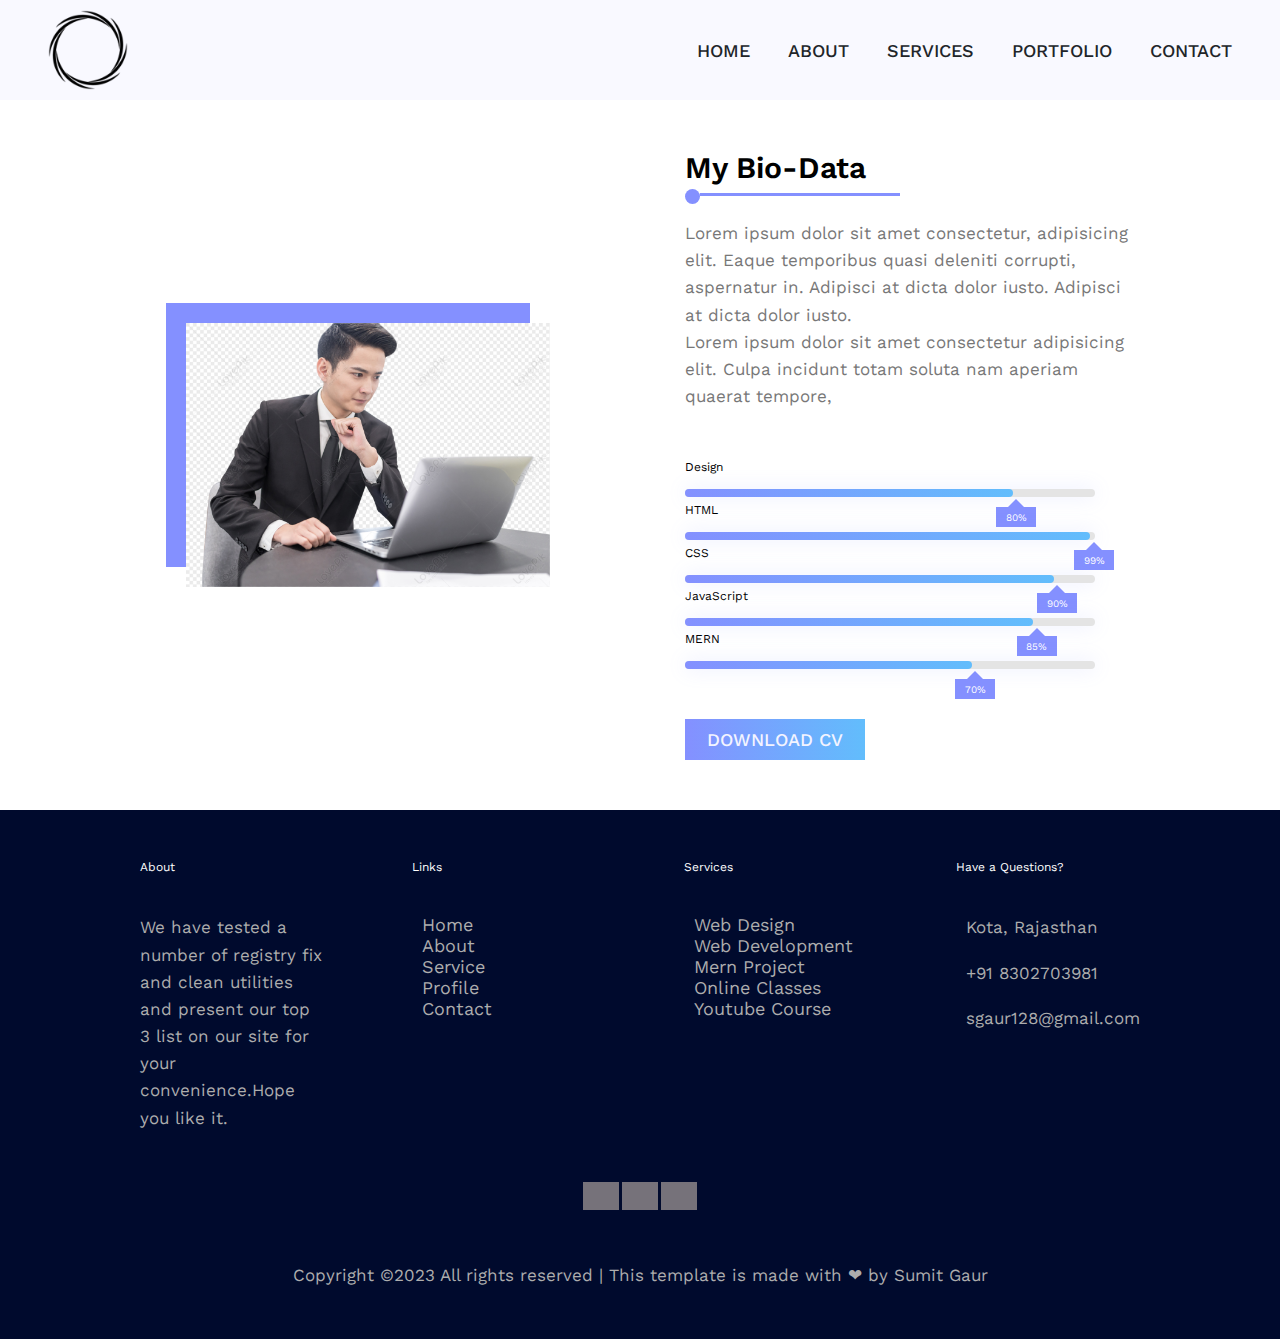
<file: about.html>
<!DOCTYPE html>
<html lang="en">
    <head>
        <meta charset="UTF-8">
        <meta http-equiv="X-UA-Compatible" content="IE=edge">
        <meta name="viewport" content="width=device-width, initial-scale=1.0">
        <link
        rel="stylesheet"
        href="https://cdn.jsdelivr.net/npm/swiper@8/swiper-bundle.min.css"/>
        <link rel="stylesheet" 
        href="https://cdnjs.cloudflare.com/ajax/libs/font-awesome/6.0.0/css/all.min.css" 
        integrity="sha512-9usAa10IRO0HhonpyAIVpjrylPvoDwiPUiKdWk5t3PyolY1cOd4DSE0Ga+ri4AuTroPR5aQvXU9xC6qOPnzFeg==" crossorigin="anonymous" referrerpolicy="no-referrer" />
        <link rel="stylesheet" href="css/style.css">
       
        <script defer src="main.js"></script>
        <title>About us</title>
    </head>
<body>
     <!-- ============================
        Our Header Section Start  
      ============================== -->
    <header class="header">
        <img src="images/logo.png.webp" alt="logo image" class="logo">
         <nav class="nabar">
            <ul class="navbar-lists">
               <li><a href="./index.html" class="navbar-link home-link">Home</a></li>
               <li><a href="./about.html" class="navbar-link about-link">About</a></li>
               <li><a href="./service.html" class="navbar-link service-link">Services</a></li>
               <li><a href="./portfolio.html" class="navbar-link portfolio-link">Portfolio</a></li>
               <li><a href="./contact.html" class="navbar-link contact-link">Contact</a></li>
            </ul>
         </nav>
      </header>
   
            <!-- ==========================
    Bio-Data Section Start
    ===============================-->

    <section class="section-biodata section">
        <div class="container grid grid-two-column">
          <div class="bio-image">
            <img src="images/bio-data-image.png" alt="My Bio Data image"  >
          </div>
             <!-- bio right side data  -->
             <div class="bio-data">
                <h2 class="common-heading">my bio-data</h2>
                <p>Lorem ipsum dolor sit amet consectetur, adipisicing elit.
                     Eaque temporibus quasi deleniti corrupti, aspernatur in. Adipisci at dicta dolor iusto.
                     Adipisci at dicta dolor iusto.
                    
                    </p>
                    
                    <p>Lorem ipsum dolor sit amet consectetur adipisicing elit. 
                        Culpa incidunt totam soluta nam aperiam quaerat tempore,
                       
                    </p>
                    <div class="bio-data-stats">
                        <div class="bio-stats">
                            <h3>Design</h3>
                            <div class="bio-progress-bar">
                                <span>80%</span>
                            </div>
                        </div>
                        <div class="bio-stats">
                            <h3>HTML</h3>
                            <div class="bio-progress-bar bio-progress-2">
                                <span>99%</span>
                            </div>
                        </div>
                        <div class="bio-stats">
                            <h3>CSS</h3>
                            <div class="bio-progress-bar bio-progress-3">
                                <span>90%</span>
                            </div>
                        </div>
                        <div class="bio-stats">
                            <h3>JavaScript</h3>
                            <div class="bio-progress-bar bio-progress-4">
                                <span>85%</span>
                            </div>
                        </div>
                        <div class="bio-stats">
                            <h3>MERN</h3>
                            <div class="bio-progress-bar bio-progress-5">
                                <span>70%</span>
                            </div>
                        </div>
                         
                    </div>
                    <div class="bio-data-btn">
                        <a href="#" class="btn">Download CV</a>
                    </div>
             </div>
        </div>
    </section>

     <!-- ============================
        Our Footer Section Start  
      ============================== -->
      <footer class="footer section section-footer">
        <div class="container grid grid-four-column">
            <div class="f-about">
                <h3>About</h3>
                <p>
                    We have tested a number of registry fix and clean utilities and present
                    our top 3 list on our site for your convenience.Hope you like it.
                </p>
            </div>
            <!-- end -->
            <div class="f-links">
                <h3>Links</h3>
                <ul>
                    <li>
                      <span><ion-icon name="arrow-forward-outline"></ion-icon></span>
                        <a href="./index.html">Home</a>
                    </li>
                </ul>
                <ul>
                    <li>
                        <span><ion-icon name="arrow-forward-outline"></ion-icon></span>
                        <a href="./about.html">About</a>
                    </li>
                </ul>
                <ul>
                    <li>
                        <span><ion-icon name="arrow-forward-outline"></ion-icon></span>
                        <a href="./service.html">Service</a>
                    </li>
                </ul>
                <ul>
                    <li>
                        <span><ion-icon name="arrow-forward-outline"></ion-icon></span>
                        <a href="./portfolio.html">Profile</a>
                    </li>
                </ul>
                <ul>
                    <li>
                        <span><ion-icon name="arrow-forward-outline"></ion-icon></span>
                        <a href="./contact.html">Contact</a>
                    </li>
                </ul>
            </div>
            <!-- end -->
            <div class="f-services">
                <h3>Services</h3>
                <ul>
                    <li>
                        <span><ion-icon name="arrow-forward-outline"></ion-icon></span>
                        <a href="./service.html">Web design</a>
                    </li>
                </ul>
                <ul>
                    <li>
                        <span><ion-icon name="arrow-forward-outline"></ion-icon></span>
                        <a href="./service.html">web development</a>
                    </li>
                </ul>
                <ul>
                    <li>
                        <span><ion-icon name="arrow-forward-outline"></ion-icon></span>
                        <a href="./service.html">mern project</a>
                    </li>
                </ul>
                <ul>
                    <li>
                        <span><ion-icon name="arrow-forward-outline"></ion-icon></span>
                        <a href="./service.html">online classes</a>
                    </li>
                </ul>
                <ul>
                    <li>
                        <span><ion-icon name="arrow-forward-outline"></ion-icon></span>
                        <a href="./service.html">Youtube Course</a>
                    </li>
                </ul>
            </div>
            <!-- end -->
            <div class="f-address">
                <h3>Have a Questions?</h3>
                <address>
                    <div>
                        <p>
                            <span><ion-icon name="location-outline"></ion-icon></span>
                            Kota, Rajasthan
                        </p>
                    </div>
                    <div>
                        <p>
                            <span><ion-icon name="call-outline"></ion-icon></span>
                           <a href="tel:+918302703981">+91 8302703981</a> 
                        </p>
                    </div>
                    <div>
                        <p>
                            <span><ion-icon name="mail-outline"></ion-icon></span>
                           <a href="mailto:sgaur128@gmail.com">sgaur128@gmail.com</a> 
                        </p>
                    </div>
                </address>
            </div>
          </div>
      
          <div class="container">
            <div class="f-social-icons">
                <a href="https://www.instagram.com/thapatechnical/" target="_blank">
                    <ion-icon class="icons" name="logo-instagram"></ion-icon>
                </a> 
    
                <a href="https://discord.gg/MdScmCsua6" target="_blank">
                    <ion-icon class="icons" name="logo-discord"></ion-icon>
                </a>
                
                <a href="https://www.instagram.com/thapatechnical/" target="_blank">
                    <ion-icon class="icons" name="logo-youtube"></ion-icon>
                </a> 
            </div>
            <div class="f-credits">
                <p>
                    Copyright  ©2023 All rights reserved | This template is made with ❤ by Sumit Gaur
                </p>
            </div>
          </div> 
    
     </footer>
</body>
</html>
</file>
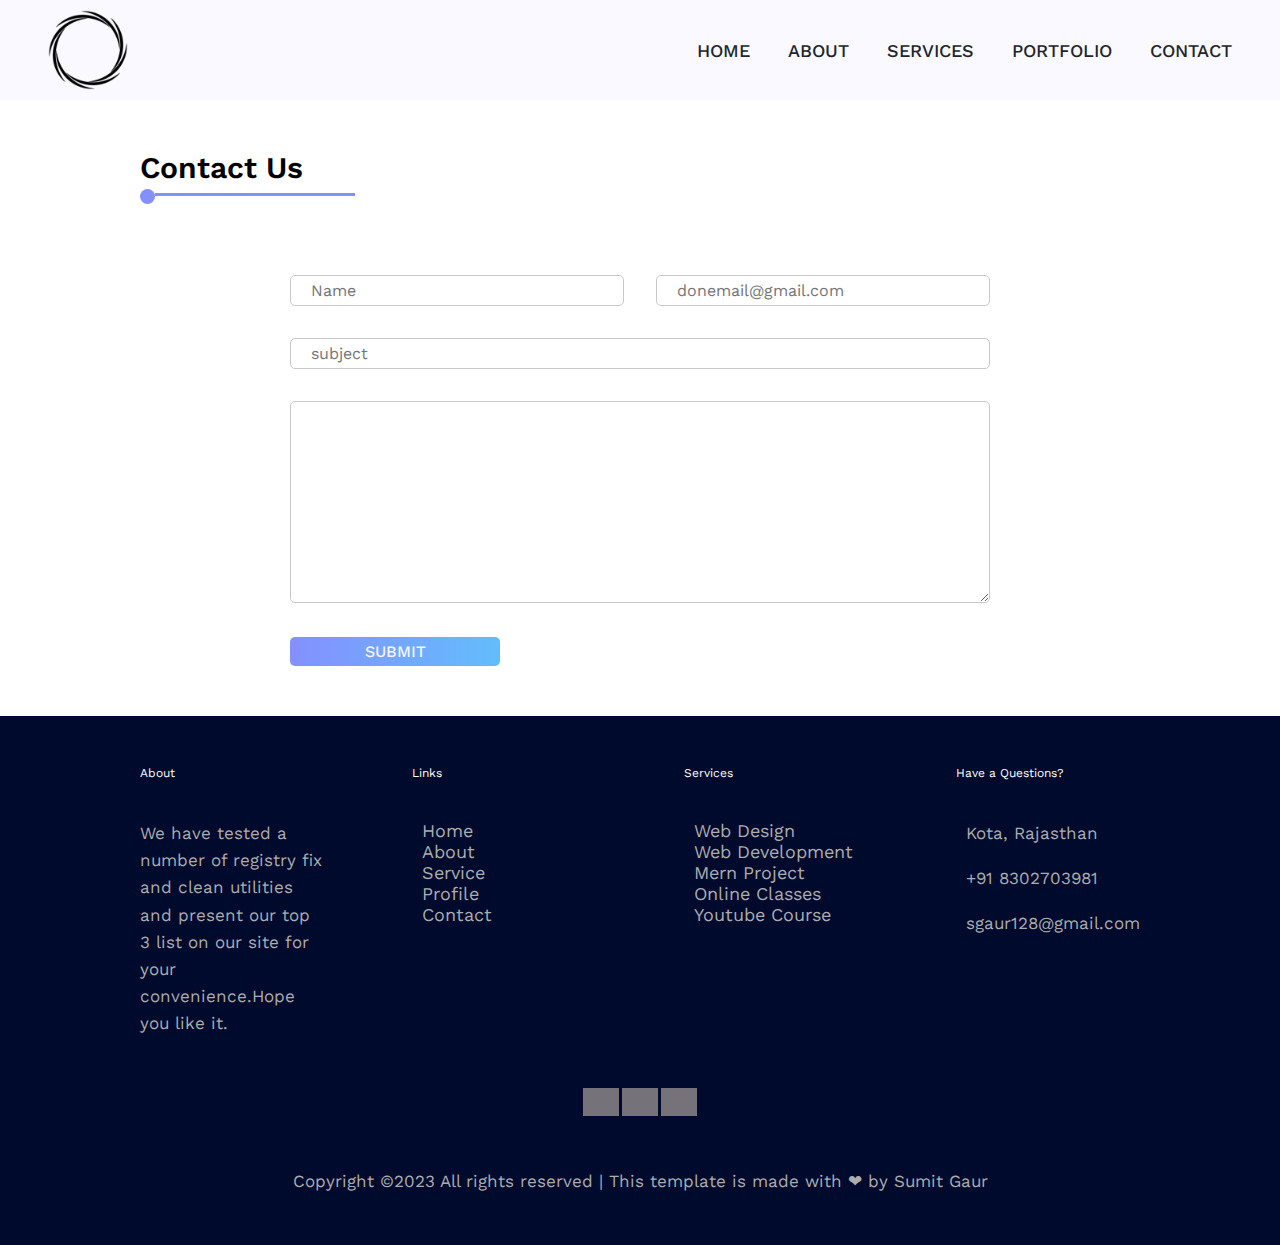
<file: contact.html>
<!DOCTYPE html>
<html lang="en">
    <head>
        <meta charset="UTF-8">
        <meta http-equiv="X-UA-Compatible" content="IE=edge">
        <meta name="viewport" content="width=device-width, initial-scale=1.0">
        <link
        rel="stylesheet"
        href="https://cdn.jsdelivr.net/npm/swiper@8/swiper-bundle.min.css"/>
        <link rel="stylesheet" 
        href="https://cdnjs.cloudflare.com/ajax/libs/font-awesome/6.0.0/css/all.min.css" 
        integrity="sha512-9usAa10IRO0HhonpyAIVpjrylPvoDwiPUiKdWk5t3PyolY1cOd4DSE0Ga+ri4AuTroPR5aQvXU9xC6qOPnzFeg==" crossorigin="anonymous" referrerpolicy="no-referrer" />
        <link rel="stylesheet" href="css/style.css">
       
        <script defer src="main.js"></script>
        <title>About us</title>
    </head>
<body>
     <!-- ============================
        Our Header Section Start  
      ============================== -->
    <header class="header">
        <img src="images/logo.png.webp" alt="logo image" class="logo">
         <nav class="nabar">
            <ul class="navbar-lists">
               <li><a href="./index.html" class="navbar-link home-link">Home</a></li>
               <li><a href="./about.html" class="navbar-link about-link">About</a></li>
               <li><a href="./service.html" class="navbar-link service-link">Services</a></li>
               <li><a href="./portfolio.html" class="navbar-link portfolio-link">Portfolio</a></li>
               <li><a href="./contact.html" class="navbar-link contact-link">Contact</a></li>
            </ul>
         </nav>
      </header>
       <!-- ============================
        Our Contactus Section Start  
      ============================== -->

   <section class="section section-contact">
    <div class="container">
        <h2 class="common-heading">Contact us</h2>
    </div>
    <div class="section-contact-main contact-container">
        <form action="#">
            <div class="grid grid-two-column">
                <div>
                <!-- <label for="username">Name</label> -->
                <input type="text" name="username" placeholder="Name" id="username">
                </div>
                <div>
                    <!-- <label for="useremail">Email</label> -->
                    <input type="text" name="useremail" id="useremail" placeholder="donemail@gmail.com">
                    </div> 
            </div>
            <div>
                <!-- <label for="subject">Subject</label> -->
                <input type="text" name="subject" placeholder="subject" id="subject">
            </div>
            <div>
                <label for="textarea"></label>
                 <textarea name="text" id="textarea" cols="30" rows="10"></textarea>
            </div>
            <div>
                <input type="submit" name="submit" id="submit" class="btn">
            </div>
        </form>
    </div>
   </section>

     <!-- ============================
        Our Footer Section Start  
      ============================== -->
      <footer class="footer section section-footer">
        <div class="container grid grid-four-column">
            <div class="f-about">
                <h3>About</h3>
                <p>
                    We have tested a number of registry fix and clean utilities and present
                    our top 3 list on our site for your convenience.Hope you like it.
                </p>
            </div>
            <!-- end -->
            <div class="f-links">
                <h3>Links</h3>
                <ul>
                    <li>
                      <span><ion-icon name="arrow-forward-outline"></ion-icon></span>
                        <a href="./index.html">Home</a>
                    </li>
                </ul>
                <ul>
                    <li>
                        <span><ion-icon name="arrow-forward-outline"></ion-icon></span>
                        <a href="./about.html">About</a>
                    </li>
                </ul>
                <ul>
                    <li>
                        <span><ion-icon name="arrow-forward-outline"></ion-icon></span>
                        <a href="./service.html">Service</a>
                    </li>
                </ul>
                <ul>
                    <li>
                        <span><ion-icon name="arrow-forward-outline"></ion-icon></span>
                        <a href="./portfolio.html">Profile</a>
                    </li>
                </ul>
                <ul>
                    <li>
                        <span><ion-icon name="arrow-forward-outline"></ion-icon></span>
                        <a href="./contact.html">Contact</a>
                    </li>
                </ul>
            </div>
            <!-- end -->
            <div class="f-services">
                <h3>Services</h3>
                <ul>
                    <li>
                        <span><ion-icon name="arrow-forward-outline"></ion-icon></span>
                        <a href="./service.html">Web design</a>
                    </li>
                </ul>
                <ul>
                    <li>
                        <span><ion-icon name="arrow-forward-outline"></ion-icon></span>
                        <a href="./service.html">web development</a>
                    </li>
                </ul>
                <ul>
                    <li>
                        <span><ion-icon name="arrow-forward-outline"></ion-icon></span>
                        <a href="./service.html">mern project</a>
                    </li>
                </ul>
                <ul>
                    <li>
                        <span><ion-icon name="arrow-forward-outline"></ion-icon></span>
                        <a href="./service.html">online classes</a>
                    </li>
                </ul>
                <ul>
                    <li>
                        <span><ion-icon name="arrow-forward-outline"></ion-icon></span>
                        <a href="./service.html">Youtube Course</a>
                    </li>
                </ul>
            </div>
            <!-- end -->
            <div class="f-address">
                <h3>Have a Questions?</h3>
                <address>
                    <div>
                        <p>
                            <span><ion-icon name="location-outline"></ion-icon></span>
                            Kota, Rajasthan
                        </p>
                    </div>
                    <div>
                        <p>
                            <span><ion-icon name="call-outline"></ion-icon></span>
                           <a href="tel:+918302703981">+91 8302703981</a> 
                        </p>
                    </div>
                    <div>
                        <p>
                            <span><ion-icon name="mail-outline"></ion-icon></span>
                           <a href="mailto:sgaur128@gmail.com">sgaur128@gmail.com</a> 
                        </p>
                    </div>
                </address>
            </div>
          </div>
      
          <div class="container">
            <div class="f-social-icons">
                <a href="https://www.instagram.com/thapatechnical/" target="_blank">
                    <ion-icon class="icons" name="logo-instagram"></ion-icon>
                </a> 
    
                <a href="https://discord.gg/MdScmCsua6" target="_blank">
                    <ion-icon class="icons" name="logo-discord"></ion-icon>
                </a>
                
                <a href="https://www.instagram.com/thapatechnical/" target="_blank">
                    <ion-icon class="icons" name="logo-youtube"></ion-icon>
                </a> 
            </div>
            <div class="f-credits">
                <p>
                    Copyright  ©2023 All rights reserved | This template is made with ❤ by Sumit Gaur
                </p>
            </div>
          </div> 
    
     </footer>
</body>
</html>
</file>
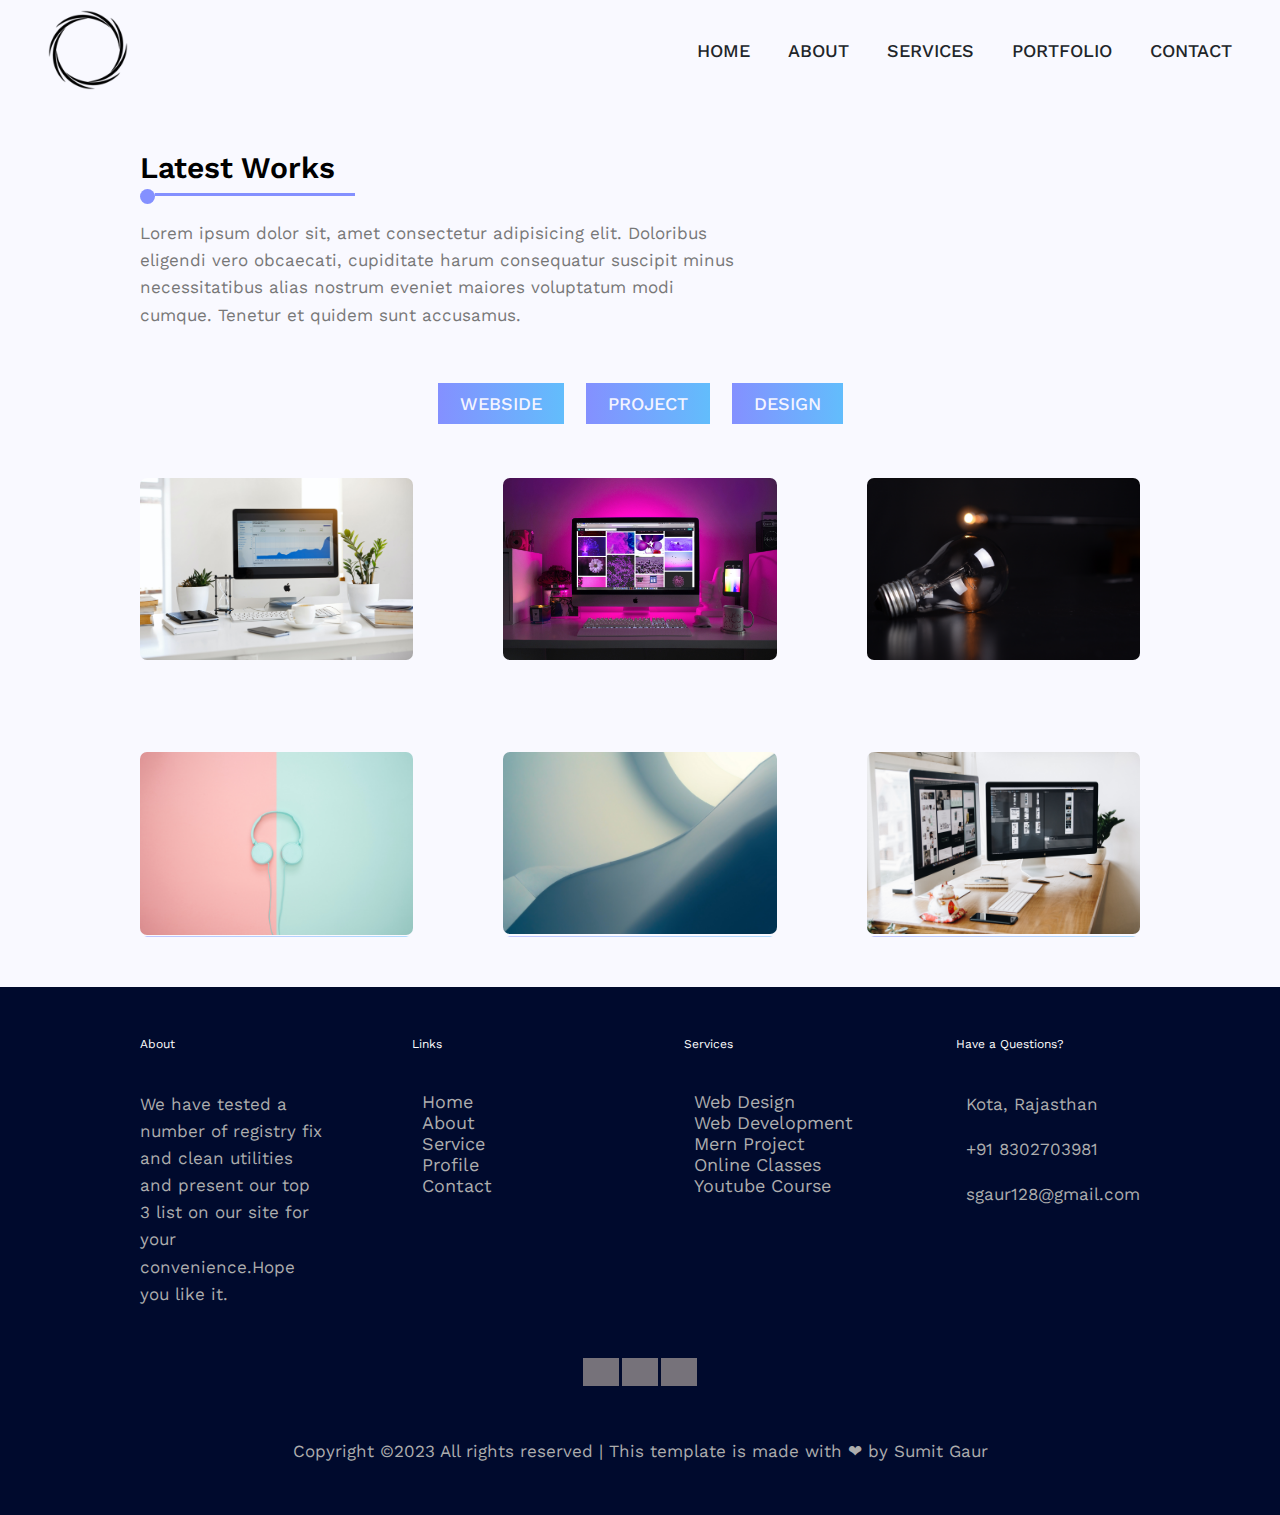
<file: portfolio.html>
<!DOCTYPE html>
<html lang="en">
<head>
    <meta charset="UTF-8">
    <meta http-equiv="X-UA-Compatible" content="IE=edge">
    <meta name="viewport" content="width=device-width, initial-scale=1.0">
    <link
    rel="stylesheet"
    href="https://cdn.jsdelivr.net/npm/swiper@8/swiper-bundle.min.css"/>
    <link rel="stylesheet" 
    href="https://cdnjs.cloudflare.com/ajax/libs/font-awesome/6.0.0/css/all.min.css" 
    integrity="sha512-9usAa10IRO0HhonpyAIVpjrylPvoDwiPUiKdWk5t3PyolY1cOd4DSE0Ga+ri4AuTroPR5aQvXU9xC6qOPnzFeg==" crossorigin="anonymous" referrerpolicy="no-referrer" />
    <link rel="stylesheet" href="css/style.css">
   
    <script defer src="main.js"></script>
</head>
<body>
       <!-- ==========================
    Heder Section Start
    ===============================-->
    <header class="header">
        <img src="images/logo.png.webp" alt="logo image" class="logo">
         <nav class="nabar">
            <ul class="navbar-lists">
               <li><a href="./index.html" class="navbar-link home-link">Home</a></li>
               <li><a href="./about.html" class="navbar-link about-link">About</a></li>
               <li><a href="./service.html" class="navbar-link service-link">Services</a></li>
               <li><a href="./portfolio.html" class="navbar-link portfolio-link">Portfolio</a></li>
               <li><a href="./contact.html" class="navbar-link contact-link">Contact</a></li>
            </ul>
         </nav>
      </header>
         <!-- ==========================
           Our Profile Section Start
        ===============================-->

    <section class="section section-portfolio" id="portfolio-section">
        <div class="container">
            <h2 class="common-heading">Latest Works</h2>
            <p>Lorem ipsum dolor sit, amet consectetur adipisicing elit. Doloribus eligendi vero obcaecati,
                 cupiditate harum consequatur suscipit minus necessitatibus alias nostrum eveniet maiores voluptatum modi cumque.
                  Tenetur et quidem sunt accusamus.</p>
        </div>
        <div class="p-btns">
            <div class="btn p-btn" data-btn-num="1">Webside</div>
            <div class="btn p-btn" data-btn-num="2">project</div>
            <div class="btn p-btn" data-btn-num="3">Design</div>
        </div>
        <div class="container grid grid-three-column portfolio-images">
            <div class="img-overlay p-btn--1">
                <img src="images/project.jpg" alt="">
                <div class="overlay">
                    <a href="" target="_sumit" class="common-heading">Project 1</a>
                </div>
            </div>
            <div class="img-overlay p-btn--2">
                <img src="images/uiDesign.jpg" alt="">
                <div class="overlay">
                    <a href="" target="_sumit" class="common-heading">Project 2</a>
                </div>
            </div>
            <div class="img-overlay p-btn--1 p-btn--2">
                <img src="images/ourTechnology.jpg" alt="">
                <div class="overlay">
                    <a href="" target="_sumit" class="common-heading">Project 3</a>
                </div>
            </div>
            <div class="img-overlay p-btn--3">
                <img src="images/creative.jpg" alt="">
                <div class="overlay">
                    <a href="" target="_sumit" class="common-heading">Project 4</a>
                </div>
            </div>
            <div class="img-overlay p-btn--3">
                <img src="images/wesidebackground.jpg" alt="">
                <div class="overlay">
                    <a href="" target="_sumit" class="common-heading">Project 5</a>
                </div>
            </div>
            <div class="img-overlay p-btn--3 p-btn--1">
                <img src="images/uiDesign2.jpg" alt="">
                <div class="overlay">
                    <a href="" target="_sumit" class="common-heading">Project 6</a>
                </div>
            </div>
        </div>
    </section>

        <!-- ============================
        Footer Section Start  
      ============================== -->
      <footer class="footer section section-footer">
        <div class="container grid grid-four-column">
            <div class="f-about">
                <h3>About</h3>
                <p>
                    We have tested a number of registry fix and clean utilities and present
                    our top 3 list on our site for your convenience.Hope you like it.
                </p>
            </div>
            <!-- end -->
            <div class="f-links">
                <h3>Links</h3>
                <ul>
                    <li>
                      <span><ion-icon name="arrow-forward-outline"></ion-icon></span>
                        <a href="./index.html">Home</a>
                    </li>
                </ul>
                <ul>
                    <li>
                        <span><ion-icon name="arrow-forward-outline"></ion-icon></span>
                        <a href="./about.html">About</a>
                    </li>
                </ul>
                <ul>
                    <li>
                        <span><ion-icon name="arrow-forward-outline"></ion-icon></span>
                        <a href="./service.html">Service</a>
                    </li>
                </ul>
                <ul>
                    <li>
                        <span><ion-icon name="arrow-forward-outline"></ion-icon></span>
                        <a href="./portfolio.html">Profile</a>
                    </li>
                </ul>
                <ul>
                    <li>
                        <span><ion-icon name="arrow-forward-outline"></ion-icon></span>
                        <a href="./contact.html">Contact</a>
                    </li>
                </ul>
            </div>
            <!-- end -->
            <div class="f-services">
                <h3>Services</h3>
                <ul>
                    <li>
                        <span><ion-icon name="arrow-forward-outline"></ion-icon></span>
                        <a href="./service.html">Web design</a>
                    </li>
                </ul>
                <ul>
                    <li>
                        <span><ion-icon name="arrow-forward-outline"></ion-icon></span>
                        <a href="./service.html">web development</a>
                    </li>
                </ul>
                <ul>
                    <li>
                        <span><ion-icon name="arrow-forward-outline"></ion-icon></span>
                        <a href="./service.html">mern project</a>
                    </li>
                </ul>
                <ul>
                    <li>
                        <span><ion-icon name="arrow-forward-outline"></ion-icon></span>
                        <a href="./service.html">online classes</a>
                    </li>
                </ul>
                <ul>
                    <li>
                        <span><ion-icon name="arrow-forward-outline"></ion-icon></span>
                        <a href="./service.html">Youtube Course</a>
                    </li>
                </ul>
            </div>
            <!-- end -->
            <div class="f-address">
                <h3>Have a Questions?</h3>
                <address>
                    <div>
                        <p>
                            <span><ion-icon name="location-outline"></ion-icon></span>
                            Kota, Rajasthan
                        </p>
                    </div>
                    <div>
                        <p>
                            <span><ion-icon name="call-outline"></ion-icon></span>
                           <a href="tel:+918302703981">+91 8302703981</a> 
                        </p>
                    </div>
                    <div>
                        <p>
                            <span><ion-icon name="mail-outline"></ion-icon></span>
                           <a href="mailto:sgaur128@gmail.com">sgaur128@gmail.com</a> 
                        </p>
                    </div>
                </address>
            </div>
          </div>
      
          <div class="container">
            <div class="f-social-icons">
                <a href="https://www.instagram.com/thapatechnical/" target="_blank">
                    <ion-icon class="icons" name="logo-instagram"></ion-icon>
                </a> 
    
                <a href="https://discord.gg/MdScmCsua6" target="_blank">
                    <ion-icon class="icons" name="logo-discord"></ion-icon>
                </a>
                
                <a href="https://www.instagram.com/thapatechnical/" target="_blank">
                    <ion-icon class="icons" name="logo-youtube"></ion-icon>
                </a> 
            </div>
            <div class="f-credits">
                <p>
                    Copyright  ©2023 All rights reserved | This template is made with ❤ by Sumit Gaur
                </p>
            </div>
          </div> 
    
     </footer>
</body>
</html>
</file>
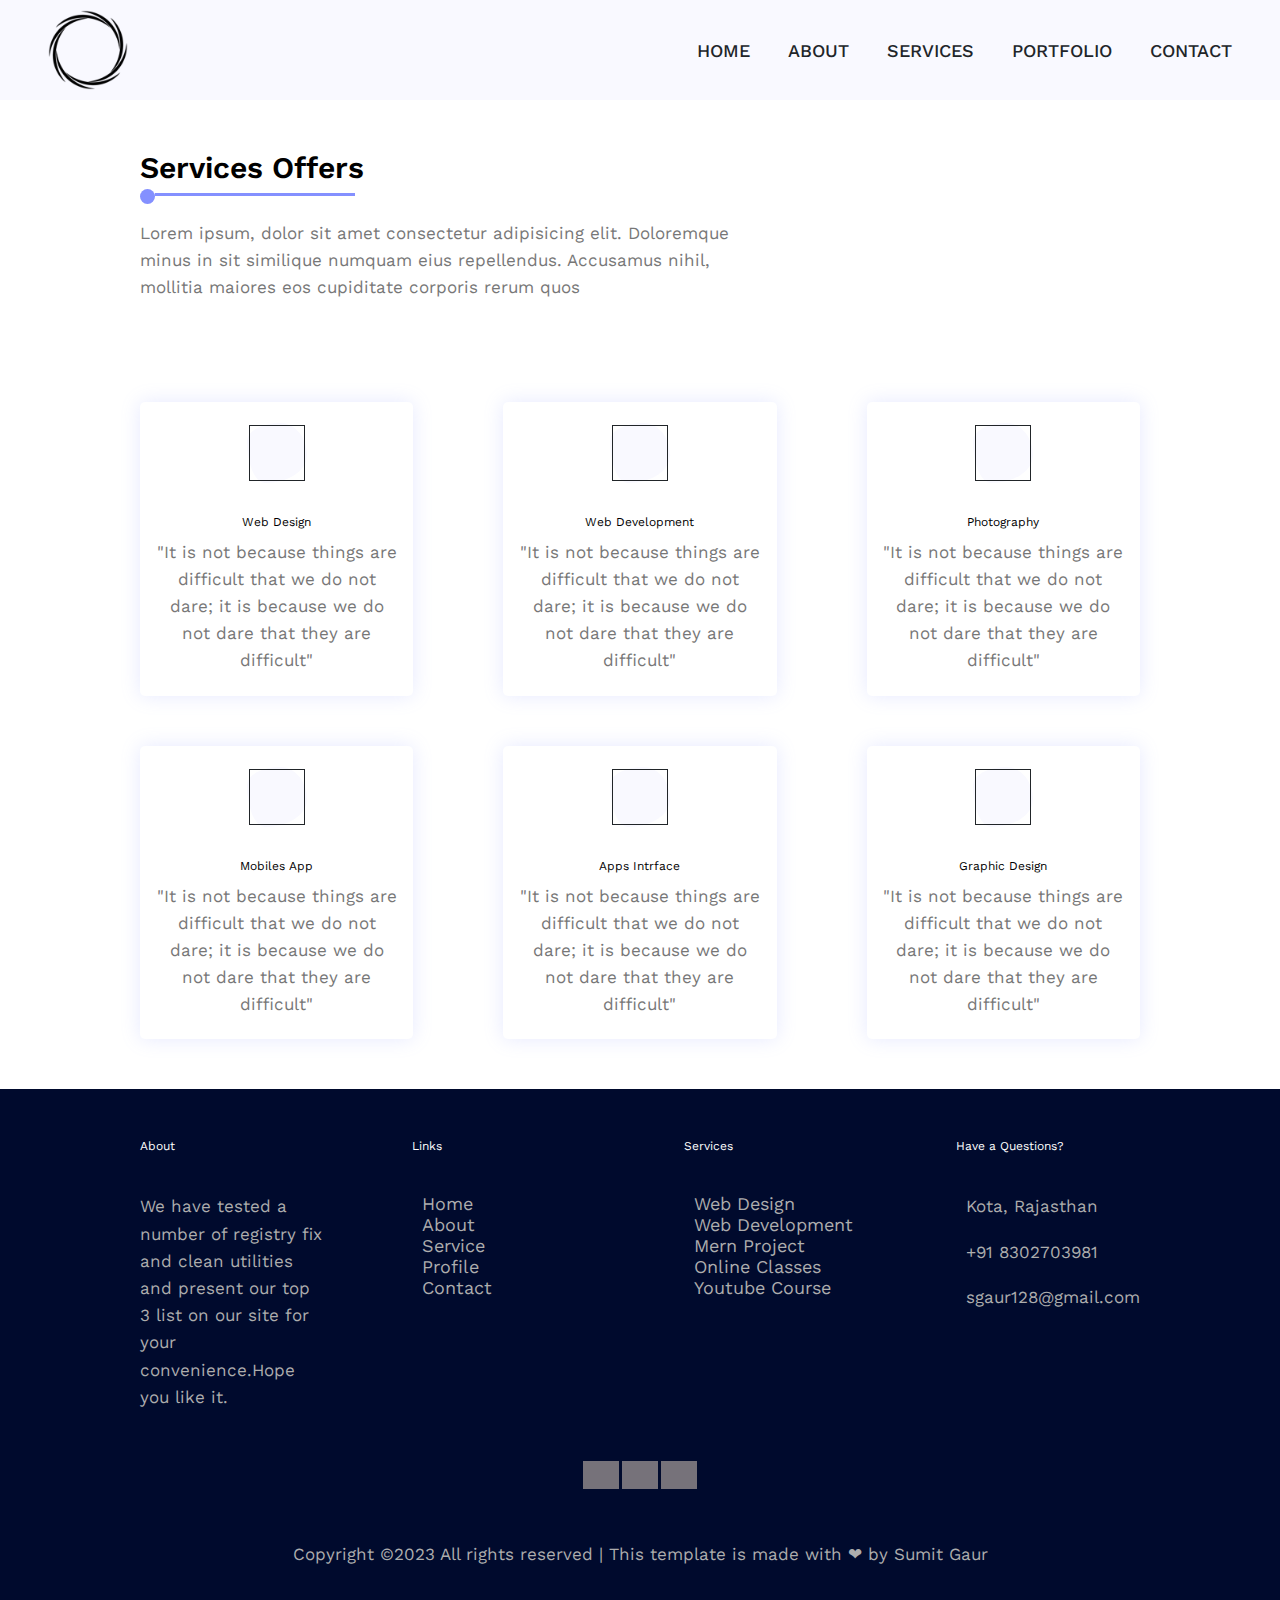
<file: service.html>
<!DOCTYPE html>
<html lang="en">
<head>
    <meta charset="UTF-8">
    <meta http-equiv="X-UA-Compatible" content="IE=edge">
    <meta name="viewport" content="width=device-width, initial-scale=1.0">
    <link
    rel="stylesheet"
    href="https://cdn.jsdelivr.net/npm/swiper@8/swiper-bundle.min.css"/>
    <link rel="stylesheet" 
    href="https://cdnjs.cloudflare.com/ajax/libs/font-awesome/6.0.0/css/all.min.css" 
    integrity="sha512-9usAa10IRO0HhonpyAIVpjrylPvoDwiPUiKdWk5t3PyolY1cOd4DSE0Ga+ri4AuTroPR5aQvXU9xC6qOPnzFeg==" crossorigin="anonymous" referrerpolicy="no-referrer" />
    <link rel="stylesheet" href="css/style.css">
   
    <script defer src="main.js"></script>
</head>
<body>
       <!-- ==========================
    Heder Section Start
    ===============================-->
    <header class="header">
        <img src="images/logo.png.webp" alt="logo image" class="logo">
         <nav class="nabar">
            <ul class="navbar-lists">
               <li><a href="./index.html" class="navbar-link home-link">Home</a></li>
               <li><a href="./about.html" class="navbar-link about-link">About</a></li>
               <li><a href="./service.html" class="navbar-link service-link">Services</a></li>
               <li><a href="./portfolio.html" class="navbar-link portfolio-link">Portfolio</a></li>
               <li><a href="./contact.html" class="navbar-link contact-link">Contact</a></li>
            </ul>
         </nav>
      </header>
      <!-- ============================
        Our Service Section Start
      ============================== -->
      <section class="section section-services">
        <div class="container">
            <h2 class="common-heading">Services Offers</h2>
            <p>Lorem ipsum, dolor sit amet consectetur adipisicing elit.
                 Doloremque minus in sit similique numquam eius repellendus. 
                Accusamus nihil, mollitia maiores eos cupiditate corporis rerum quos
            </p>
        </div>
        <!-- Services offer card -->
        <services class="container grid grid-three-column">
           
            <div class="service-box">
                <!-- <ion-icon name="desktop-sharp" class="sevice-icon"></ion-icon> -->
                <!-- <ion-icon name="logo-web-component" class="service-icon"></ion-icon> -->
                <ion-icon name="desktop-sharp"  class="service-icon"></ion-icon> 
                <h3>web Design</h3>
                <p>"It is not because things are difficult that we do not dare; it is
                    because we do not dare that they are difficult"
                </p>
                </div>
            <div class="service-box">
            <ion-icon name="logo-web-component" class="service-icon"></ion-icon>
            <h3>web Development</h3>
            <p>"It is not because things are difficult that we do not dare; it is
                because we do not dare that they are difficult"
            </p>
                </div>
            <div class="service-box">
                <ion-icon name="camera-sharp" class="service-icon"></ion-icon>
                <h3>photography</h3>
                <p>"It is not because things are difficult that we do not dare; it is
                    because we do not dare that they are difficult"
                </p>
                </div>
             <div class="service-box">
                    <ion-icon name="phone-portrait-sharp" class="service-icon"></ion-icon>
                    <h3>Mobiles App</h3>
                    <p>"It is not because things are difficult that we do not dare; it is
                        because we do not dare that they are difficult"
                    </p>
                </div>
            <div class="service-box">
                <ion-icon name="apps-sharp" class="service-icon"></ion-icon>
                
                     <h3>apps intrface</h3>
                    <p>"It is not because things are difficult that we do not dare; it is
                            because we do not dare that they are difficult"
                    </p>
              </div> 
            <div class="service-box">
                <ion-icon name="desktop" class="service-icon"></ion-icon>
                        <h3>Graphic design</h3>
                        <p>"It is not because things are difficult that we do not dare; it is
                            because we do not dare that they are difficult"
                        </p>
              </div>   
        </services>
      </section>

        <!-- ============================
        Footer Section Start  
      ============================== -->
      <footer class="footer section section-footer">
        <div class="container grid grid-four-column">
            <div class="f-about">
                <h3>About</h3>
                <p>
                    We have tested a number of registry fix and clean utilities and present
                    our top 3 list on our site for your convenience.Hope you like it.
                </p>
            </div>
            <!-- end -->
            <div class="f-links">
                <h3>Links</h3>
                <ul>
                    <li>
                      <span><ion-icon name="arrow-forward-outline"></ion-icon></span>
                        <a href="./index.html">Home</a>
                    </li>
                </ul>
                <ul>
                    <li>
                        <span><ion-icon name="arrow-forward-outline"></ion-icon></span>
                        <a href="./about.html">About</a>
                    </li>
                </ul>
                <ul>
                    <li>
                        <span><ion-icon name="arrow-forward-outline"></ion-icon></span>
                        <a href="./service.html">Service</a>
                    </li>
                </ul>
                <ul>
                    <li>
                        <span><ion-icon name="arrow-forward-outline"></ion-icon></span>
                        <a href="./portfolio.html">Profile</a>
                    </li>
                </ul>
                <ul>
                    <li>
                        <span><ion-icon name="arrow-forward-outline"></ion-icon></span>
                        <a href="./contact.html">Contact</a>
                    </li>
                </ul>
            </div>
            <!-- end -->
            <div class="f-services">
                <h3>Services</h3>
                <ul>
                    <li>
                        <span><ion-icon name="arrow-forward-outline"></ion-icon></span>
                        <a href="./service.html">Web design</a>
                    </li>
                </ul>
                <ul>
                    <li>
                        <span><ion-icon name="arrow-forward-outline"></ion-icon></span>
                        <a href="./service.html">web development</a>
                    </li>
                </ul>
                <ul>
                    <li>
                        <span><ion-icon name="arrow-forward-outline"></ion-icon></span>
                        <a href="./service.html">mern project</a>
                    </li>
                </ul>
                <ul>
                    <li>
                        <span><ion-icon name="arrow-forward-outline"></ion-icon></span>
                        <a href="./service.html">online classes</a>
                    </li>
                </ul>
                <ul>
                    <li>
                        <span><ion-icon name="arrow-forward-outline"></ion-icon></span>
                        <a href="./service.html">Youtube Course</a>
                    </li>
                </ul>
            </div>
            <!-- end -->
            <div class="f-address">
                <h3>Have a Questions?</h3>
                <address>
                    <div>
                        <p>
                            <span><ion-icon name="location-outline"></ion-icon></span>
                            Kota, Rajasthan
                        </p>
                    </div>
                    <div>
                        <p>
                            <span><ion-icon name="call-outline"></ion-icon></span>
                           <a href="tel:+918302703981">+91 8302703981</a> 
                        </p>
                    </div>
                    <div>
                        <p>
                            <span><ion-icon name="mail-outline"></ion-icon></span>
                           <a href="mailto:sgaur128@gmail.com">sgaur128@gmail.com</a> 
                        </p>
                    </div>
                </address>
            </div>
          </div>
      
          <div class="container">
            <div class="f-social-icons">
                <a href="https://www.instagram.com/thapatechnical/" target="_blank">
                    <ion-icon class="icons" name="logo-instagram"></ion-icon>
                </a> 
    
                <a href="https://discord.gg/MdScmCsua6" target="_blank">
                    <ion-icon class="icons" name="logo-discord"></ion-icon>
                </a>
                
                <a href="https://www.instagram.com/thapatechnical/" target="_blank">
                    <ion-icon class="icons" name="logo-youtube"></ion-icon>
                </a> 
            </div>
            <div class="f-credits">
                <p>
                    Copyright  ©2023 All rights reserved | This template is made with ❤ by Sumit Gaur
                </p>
            </div>
          </div> 
    
     </footer>
</body>
</html>
</file>
<file: css/style.css>
@import url('https://fonts.googleapis.com/css2?family=Poppins:ital,wght@0,500;0,600;1,400;1,500;1,600&family=Work+Sans:wght@400;500;600&display=swap');
 
*{
    margin:0;
    padding:0;
    box-sizing: border-box;
    font-family: 'Work Sans', sans-serif;
 }

 /* css variable */

 :root{
    --heading:rgb(0 10 45);
    --para: #777;
    --para-tint:#e4e4e4;
    --white:#fff;
    --black:#212529;
    --overlay:#3e64ff;
    --helper:#8490ff;
    --helper-tint:#f3f4ff;
    --bg:rgb(249 249 255);
    --icons-bg:rgba(144, 172, 209, 0.2);
    --gradient:linear-gradient(0deg, rgb(132 144 255) 0%, rgb(98 189 252) 100%);
    --gradientSupport: -webkit-linear-gradient(
      0deg,
      rgb(132 144 255) 0%,
      rgb(98 189 252) 100%
      );
    --shadow: 0px 0px 20px 0px rgb(132 144 255 / 20%);
    --shadowSupport: 0px 20px 20px 0px rgb(132 144 255/30%);
 }
 html{
  font-size: 62.5%;
  /* scroll-behavior: smooth; */
  /* 1 rem = 10px */
  overflow-x: hidden;
 }

 body{
   overflow-x: hidden;
 }
 h1,h2.h3,h4{
    font-family: 'Poppins', sans-serif; 
 }

 h1{
    color: var(--heading);
    font-size: 6rem;
    font-weight: 600;
 }

 h3{
    font-size: 1.2rem;
    font-weight: 400; 
 }

 p{
    color: var(--para);
    line-height: 1.6;
    font-size: 1.7rem;
 }
  
 a{
    text-decoration: none;
 }

 li{
    list-style: none;
 }

 /*==========================
 Header Section Start
 ============================  */
 
 .header{
    padding: 0 4.8rem;
    height: 10rem;
    background-color: var(--bg);
    /* background: red; */
    display:flex;
    justify-content:space-between;
    align-items:center;
 }
 .header .logo{
    height: 8rem;
 }

.navbar-lists{
    display: flex;
    gap: 3.8rem;
}

.navbar-link:link,
.navbar-link:visited{
    display: inline-block;
    text-decoration: none;
    font-size: 1.8rem;
    font-weight: 500;
    text-transform: uppercase;
    color:var(--black);
    transition: all 0.3s linear;
}
.navbar-link:hover,
.navbar-link:active{
    color: var(--helper);
}
.mobile-navbar-btn{
   display: none;
   background-color: transparent;
   cursor: pointer;
   border: none;
}
.mobile-nav-icon[name="close-outline"]{
   display: none;
}

 /*==========================
 Reusable code Section
 ============================  */

 .section{
    padding: 5rem ;
 }
 .container{
    max-width: 100rem;
    margin: 0 auto;
 }
 .grid{
    display: grid;
    gap: 9rem;
 }
 .grid-two-column{
    grid-template-columns: repeat(2, 1fr); 
 }
 .grid-three-column{
   grid-template-columns: repeat(3, 1fr); 
}
.grid-four-column{
   grid-template-columns: repeat(4, 1fr); 
}
 .btn{
   background: var(--gradientSupport);
   padding: 1rem 2.2rem;
   border: none;
   color: var(--helper-tint);
   display: inline-block;
   text-transform: uppercase;
   font-size: 1.8rem;
   font-weight: 500;
   cursor: pointer;
   transition: all 0.3s ease 0s;
   -webkit-transition:all 0.3s ease 0s;
   -moz-transition: all 0.3s ease 0s;
   -o-transition: all 0.3s ease 0s;
 }
 .btn:hover,
 .btn:active{
   box-shadow:var(--shadowSupport) ;
 }
 .common-heading{
   font-size: 3rem;
   font-weight: 600;
   margin-bottom: 3.5rem;
   text-transform: capitalize;
   position: relative;
 }
 .common-heading::before{
   content: "";
   position: absolute;
   top:110%;
   left:0;
   height: 1.5rem;
   width: 1.5rem;
   background:var(--helper);
   border-radius: 50%;
 }
 .common-heading::after{
   content: "";
   position: absolute;
   top: 122%;
   left:1.5rem; 
   min-width: 20rem;
   height: 0.3rem;
   background:var(--helper);
 }



 /*==========================
 Hero Section Start
 ============================  */
.section-hero{
    background-color: var(--bg);
}
.section-hero-data{
    display: flex;
    flex-direction: column;
    justify-content: center;
}
.section-hero-image{
    /* border: 2px solid black; */
    display:flex;
    justify-content:center;
    align-items:center;
}
.hero-top-data{
    text-transform: uppercase;
    font-weight: 500;
    font-size: 1.5rem;
    color:var(--helper);
}
.hero-heading{
    text-transform: uppercase;
    font-weight: 700;
    font-size: 4.4rem;
}
.hero-para{
   margin-top: 1.5rem;
   margin-bottom: 5rem;
   max-width: 60rem;
}
.hero-image{
    max-width: 60%;
}

 /*==========================
 My Bio-Data Section Start
 ============================  */
.bio-image{
   display:flex;
   justify-content:center;
   align-items:center;
}
.bio-image img{
   max-width: 80%;
   box-shadow: -2rem -2rem 0 0 var(--helper);
   display: inline-block;
}
.bio-data-stats{
   display: flex;
   padding: 5rem 0;
   flex-direction: column;
   gap: .6rem;
}
.bio-stats h3{
margin-bottom: 1.5rem;
}
 
.bio-progress-bar{
height: 0.8rem;
width:  90%;
background-color: var(--para-tint);
border-radius: 10rem;
box-shadow: var(--shadow);
position: relative;
}
.bio-progress-bar::before{
   content: "";
   position: absolute;
   top:0;
   left: 0;
   width: 80%;
   height: inherit;
   background: var(--gradientSupport);
   border-radius: 10rem;
}
.bio-progress-2::before{
   width: 99%;
}
.bio-progress-3::before{
   width: 90%;
}
.bio-progress-4::before{
   width: 85%;
}
.bio-progress-5::before{
   width: 70%;
}
.bio-progress-bar span{
   position: absolute;
   top: 1.8rem;
   width: 4rem;
   height: 2rem;
   background: var(--helper);
   color: var(--white);
   display:flex;
   justify-content:center;
   align-items:center;
   border: none;
   outline: none;
}
.bio-progress-bar span{
   left: 76%;
}
.bio-progress-2 span{
   left: 95%;
}
.bio-progress-3 span{
   left: 86%;
}
.bio-progress-4 span{
   left: 81%;
}
.bio-progress-5 span{
   left: 66%;
}
/* To create a caret */
.bio-progress-bar span::after{
   content: "";
   position: absolute;
   width: 0;
   height: 0;
   border: 0.8rem solid var(--helper);
   border-color: transparent;
   border-bottom-color:var(--helper);
   top: -1.6rem;
   /* border-bottom-color: red;
   border-top-color: green; */
}

 /*==========================
 Section Portfolio Start
 ============================  */

.section-portfolio{
   background: var(--bg);
   transition: all 0.7s linear;
}
.section-portfolio p{
max-width: 60rem;
}
.p-btns{
   display:flex;
   justify-content:center;
   align-items:center;
   gap: 2.2rem;
   margin: 5.4rem 0;
}

 .portfolio-images img{
   width: 100%;
   border-radius: 7px;
   position: relative;
   overflow: hidden;
} 
.img-overlay{
   position: relative;
   overflow: hidden;
}

.img-overlay .overlay{
   position: absolute;
   top: 0;
   left: 0;
   height: 100%;
   width:  100%;
   background:var(--gradientSupport);
   /* opacity: 0; */
   display:flex;
   justify-content:center;
   align-items:center;
   transform: translateY(100%);
   transition: all 0.3s linear;
   border-radius: 7px;
}

.img-overlay:hover > .overlay{
   transform: translateY(0);
   opacity: 0.8;
   cursor: pointer;
}

.img-overlay .common-heading{
   margin: 0;
   color: var(--white);
   text-decoration: none;
}
/* .p-btn:hover{
   transform: translateY(-1rem);
} */
 .p-btn-active{
   transform: translateY(-1rem);
}
.p-image-not-active {
   display: none;
}


 /*==========================
 Section Work Data
 ============================  */

 .section-work-data{
   background: var(--gradientSupport);
   text-align: center;
   transition: all 0.7s linear;
   color: var(--white);
 }

 .counter-number{
   font-size: 4.8rem;
 }
.section-work-data p{
   color: var(--white);
   text-transform: capitalize;
}
 /*============================
   Our Service Section Start
 ============================== */

.section-services{
   transition: all 0.7s linear;
}
.section-services p{
   max-width: 60rem;
}
.section-services .grid{
   margin-top: 10rem;
   row-gap: 5rem;
}
.service-box{
   text-align: center;
   box-shadow: var(--shadow);
   border-radius: 5px;
   padding: 2.1rem 1.4rem;
   transition: all 0.2s linear;
}
.service-box:hover, .service-box:active{
   transform: translateY(-3rem);
}
.service-icon{
   width: 6rem;
   height: 6rem;
   background-color:var(--bg);
   display: inline-block;
   border-radius: 56% 44% 70% 30% / 30% 54% 46% 70%;
   padding: 1.4rem 1.8rem;
   position: relative;
   color: var(--heading);
   animation: water-wave 3s linear infinite;
}
.service-icon::after{
   content: "";
   position: absolute;
   top:50%;
   left: 50%;
   transform: translate(-50%, -50%);
   width: 90%;
   height: 90%;
   background: transparent;
   border: 1px solid var(--black);
   animation: water-wave 3s linear infinite;
}
@keyframes water-wave{
   0%{
      border-radius: 56% 44% 70% 30% / 30% 54% 46% 70%; 
   }
   50%{
      border-radius: 3% 97% 15% 85% / 72% 0% 100% 28%;
   }
   100%{
      border-radius:  56% 44% 70% 30% / 30% 54% 46% 70%;
   }
}
.service-box h3 {
   text-transform: capitalize;
   margin-top: 3rem;
   margin-bottom: 1rem;
}

 /*==========================
  Testemonial Section  
 ============================  */


 .swiper {
   width: 100%;
   height: 100%;
   margin-top: 9rem;
 }

 .swiper-slide {
   text-align: center;
   font-size: 18px;
   background: #fff;

   /* Center slide text vertically */
   display: -webkit-box;
   display: -ms-flexbox;
   display: -webkit-flex;
   display: flex;
   flex-direction: column;
   -webkit-box-pack: center;
   -ms-flex-pack: center;
   -webkit-justify-content: center;
   justify-content: center;
   -webkit-box-align: center;
   -ms-flex-align: center;
   -webkit-align-items: center;
   align-items: center;
 }
 
 .swiper-client-msg{
   padding: 5rem 8rem;
   background: var(--white);
   border-radius: 1rem;
   text-align: left;
   box-shadow: var(--shadow);
   position: relative;
 }
 .swiper-client-msg::before{
   content: "";
   position: absolute;
   bottom: -10rem;
   left: 50%;
   transform: translateX(-50%);
   border: 5rem solid var(--white);
   border-color: transparent;
   border-top-color: var(--helper-tint);
 }
 .swiper-client-msg p::before{
   content: "\f10d";
   position: absolute;
   top: 0;
   left: 2rem;
   font-size: 5rem;
   font-family: "Font Awesome 6 Free";
   font-weight: 900;
   color: #ced3ff;
 }
 .swiper-client-msg p::after{
   content: "\f10e";
   position: absolute;
   bottom: 0;
   right: 2rem;
   font-size: 5rem;
   font-family: "Font Awesome 6 Free";
   font-weight: 900;
   color: #ced3ff;
 }
 .swiper-client-data{
   align-items: center;
   margin-top: 3.2rem;
 }
/* 
 .swiper-slide img {
   display: block;
   width: 100%;
   height: 100%;
   object-fit: cover;
 } */

 .swiper-slide img {
    max-width: 10rem;
    height: 10rem;
    border-radius: 50%;
    border: .5rem solid var(--helper-tint);
 }

  /*==========================
  Freelancing Section Start  
 ============================  */

 .section-freelancing{
   background-image: url('../images/parallax.jpg');
   background-repeat: no-repeat;
   background-size: 100%;
   background-attachment: fixed;
   position: relative;
   transition: all 0.7s linear;
   text-align: center;
 }

 .section-freelancing .overlay{
   position:absolute;
   top:0;
   left:0;
   height: 100%;
   width:  100%;
   background-color:var(--overlay);
   opacity: 0.7;
 }

 .section-freelancing .container{
   position: relative;
 }

 .section-freelancing h2{
   font-size: 5.4rem;
 }

.section-freelancing span{
   color:#a0f669;
}
.section-freelancing h2, .section-freelancing p{
   color: var(--white);
   margin-bottom: 1.8rem;
}


  /*==========================
  Contact Us Section Start  
 ============================  */

 .section-contact-main{
   max-width: 70rem;
   margin: 0 auto;
   margin-top: 9rem;
   transition: 0.3s linear;
 }
 .section-contact-main .grid{
   gap: 3.2rem;
 }

  .section-contact-main form{
   display: flex;
   flex-direction: column;
   gap: 3.2rem;
  }

 .section-contact-main input,.section-contact-main textarea{
   padding: 0.5rem 2rem;
   border: 0.1rem solid #c9c9c9;
   border-radius: 5px;
   font-size: 1.6rem;
   font-family: "work sans";
   width: 100%;
 }
 .section-contact-main input[type="submit"]{
   max-width: 30%;
   border:none
 }

  /*==========================
  Footer Section Start  
 ============================  */

 .section-footer{
   background: var(--heading);
   transition: all 0.7s linear;
 }

 .section-footer h3{
   color: var(--white);
   margin-bottom: 4rem;
 }
 .f-about p{
   color: #adadad;
 }
 .f-links ul , .f-services ul, .f-address address{
   display: flex;
   flex-direction: column;
   gap: 1.8rem;
   justify-content: center;
 }
 .f-links li,
 .f-links a,
 .f-services li,
 .f-services a{
   font-size: 1.8rem;
   color: #adadad;
   text-transform: capitalize;
 }

 .f-links span,
 .f-services span,
 .f-address span{
   margin-right: 1rem;
 }

 .f-address p,
 .f-address p a{
   font-style: normal;
   color: #adadad;
 }

 .f-social-icons{
   margin: 5rem 0;
   text-align: center;
   color: #adadad;
 }

  .f-social-icons .icons{
   height: 2rem;
   width:  2rem;
   background-color: #76727a;
   display: inline-block;
   padding: 1.4rem 1.8rem;
   position: relative;
   color: var(--white);
   animation: water-wave 3s linear infinite;
  }

 .f-credits p{
   text-align: center;
   color: #adadad;
 }
 .footer a:hover, .footer a:active{
   color: var(--white);
 }


 /*==========================
  Scrool-Top Section Start  
 ============================  */

 .scrollTop-style{ 
   position:fixed;
   right: 2%;
   bottom: 5%;
   z-index: 1;

 }

 .scroll-top{
   font-size: 1.7rem;
   background-color: var(--helper);
   display: inline-block;
   padding: 1.4rem 1.8rem; 
   border-radius: 50%;
   position: relative;
   color: var(--white);
   animation: water-wave 3s linear infinite;
   cursor: pointer;
 }

  /*==========================
  Media-Queries Start  
 ============================  */


 @media(max-width: 980px) {
   .header{
      position: relative;
   }

   .mobile-navbar-btn{
      display: block;
      z-index: 9999;
      border: 3px solid var(--black);
      color:var(--black);
   }
   .mobile-nav-icon{
      width: 5rem;
      height: 5rem;
      color: var(--black);
   }
   .navbar {
      width: 100%;
      height: 100vh;
      position: absolute;
      top: 0;
      left: 0;
      background: var(--gradient);
      display:flex;
      justify-content:center;
      align-items:center;
      
      transform: translateX(100%);
      transition: all 0.5s linear; 
       /* display:none; */

      opacity: 0;
      visibility: hidden;
      pointer-events: none;  
      z-index: 9999;
   }
   .navbar-lists{
      flex-direction: column;
      align-items: center;
   }
   .navbar .navbar-lists .navbar-link:link,
   .navbar .navbar-list .navbar-link:visited{
      color: var(--black);
      font-size: 3.2rem;
   }
   
   .active .navbar{
      transform: translateX(0%);
      opacity: 1;
      visibility: visible;
      pointer-events: auto;
    }
    
    .active .mobile-navbar-btn .mobile-nav-icon[name="menu-outline"] { 
      display: none;
    }

    .active .mobile-navbar-btn .mobile-nav-icon[name="close-outline"] { 
      display: block;
    }
   }
 

   /*==========================
  Mobile Responsive Media-Queries Start  
 ============================  */

@media (max-width:790px) {
   .container {
      max-width: 71rem;
     
  }
  .section-hero .grid-two-column{
   grid-template-columns: 1fr;
  }
  .section-hero-data{
   text-align: center;
  }
  .hero-heading{
   text-align: center;
  }
  .hero-para{
   text-align: center;
   margin-top: 2rem;
  }
  .section-hero img{
   width: 70%;
   }

   /* bio-data */

   .section-biodata .grid-two-column{
      grid-template-columns: 1fr;
   }
   .section-biodata .bio-image{
      /* grid-row-start: 2;
      grid-row-end: 3;
      grid-row: 2/3; */
      grid-row: 2;
      margin-top: 3.2rem;
   }
   .section-biodata .bio-image img{
      width: 50%;
   }
   /* portfolio section */
   /* .section-portfolio .grid-three-column {
      grid-template-columns: repeat(2, 1fr);
   } */

   /* work Section */
  .section-work-data .grid-four-column{
   grid-template-columns: 1fr 1fr;
  }

}

/* below 560px */
@media (max-width:35em) {
   .container{
      max-width: 48rem;
   } 

    /* portfolio section */
   .section-portfolio .grid-three-column {
      grid-template-columns: repeat(2, 1fr);
}

   .p-btns{
   gap: 2.8rem;
  }
  .btn{
   padding: 1rem 1.2rem;
  } 
  .counter-number{
   font-size: 3.2rem;
  }
  /* Service Section */
.section-services .grid-three-column{
   grid-template-columns:1fr ;
}
 
/* contact section */
  
.contact-container .grid-two-column{
   grid-template-columns: 1fr;
}
.section-contact-main input[type="submit"]{
   max-width:40%;
}
 
.section-footer .f-about,
.section-footer .f-address{
   grid-column: 1/-1;
}
.section-footer .grid-four-column{
   grid-template-columns: 1fr 1fr;
}
}
</file>
